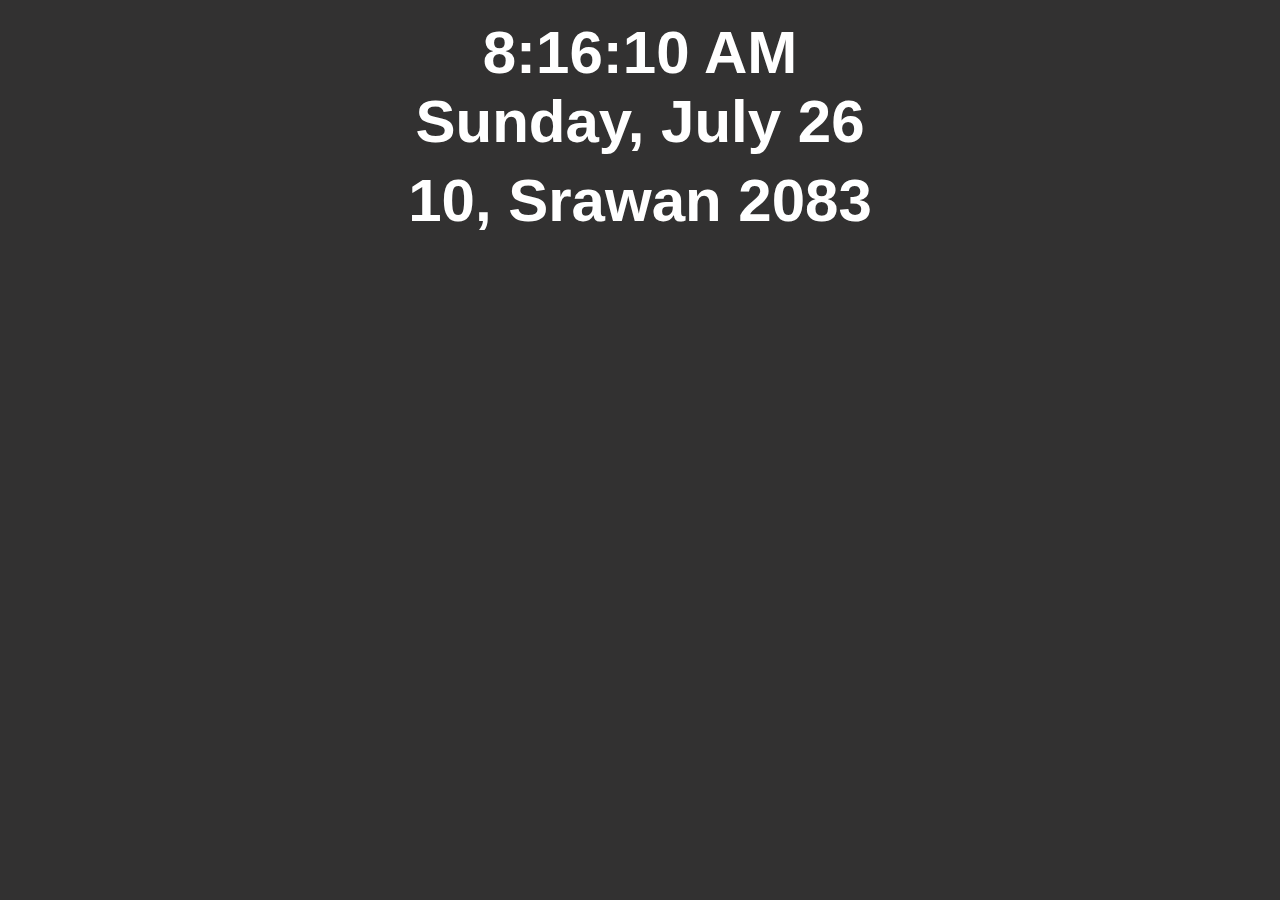
<file: index.html>
<!DOCTYPE html>
<html>
    <head>
        <meta
            charset="utdf-8"
            name="viewport"
            content="width=device-width,initial-scale=1"
        />
        <title>Date</title>
        <link rel="shortcut icon" type="image/jpg" href="favicon.svg" />
        <script src="index.js"></script>
        <link rel="stylesheet" href="style.css" />
    </head>

    <body onload="updateClock()">
        <div class="container">
            <div class="header">
                <h1>
                    <span id="TIME_IN_ENGLISH"></span>
                    <!-- <span id="TIME_IN_NEPALI"></span> -->
                    <span id="DATE_IN_ENGLISH_MONTHS"></span>
                </h1>
                <h2>
                    <span id="DATE_IN_NEPALI_MONTHS"></span>
                    <span class="exam" id="DAYS_FOR_EXAM"></span>
                </h2>
            </div>
            <div class="footer">
                <div class="navigatorButton">
                    <!-- <button onclick="window.location.href = 'convert.html'">Date Converter</a></button> -->
                </div>
            </div>
        </div>
    </body>
</html>
</file>
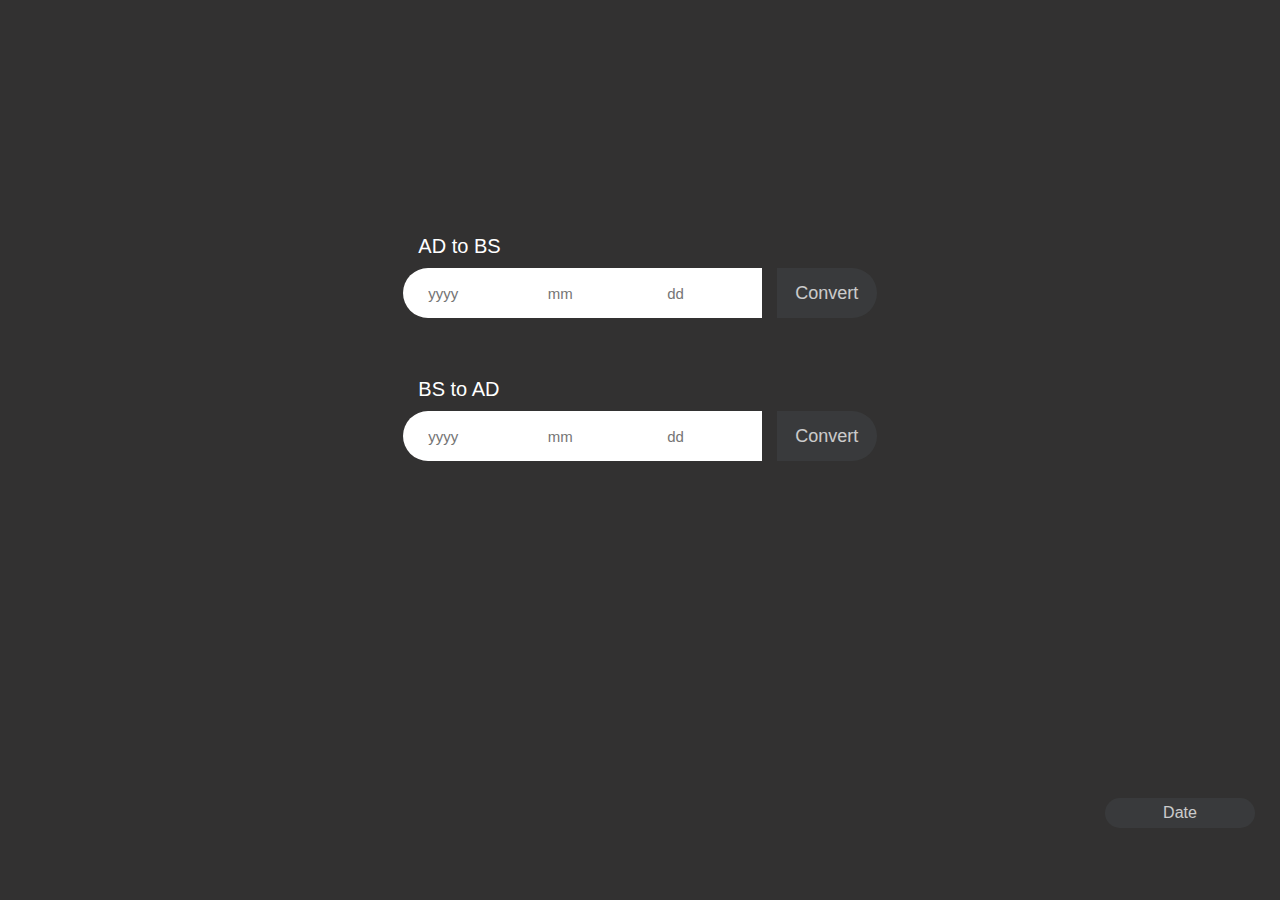
<file: convert.html>
<!Doctype Html>
<Html>
    
<Head>
    <meta charset="utdf-8" name="viewport" content="width=device-width,initial-scale=1"/>
    <title>Convert</title>
    <link rel="shortcut icon" type="image/jpg" href="favicon.svg" />
    <link rel="stylesheet"  href="style.css" />
    <script src = "index.js" >  </script>
</Head>


<body onload = "eventListener();">
    <div class="container">
        <div class="header convert">

            <div class = "boxAD">
                <label for="input"> AD to BS</label> 
                <div onkeypress="return onlyNumberKey(event)">
                    <input type = "text" id = "yearAD" name="year" placeholder="yyyy" required maxlength = "4"  />
                    <input type = "text" id = "monthAD" name="month" placeholder="mm" required maxlength = "2"  />
                    <input type = "text" id = "dayAD" name="day" placeholder="dd" required maxlength = "2"  />
                    <button  name="submitButton" id = "convertAD" onclick="convertDateToBS(document.getElementById('yearAD').value, document.getElementById('monthAD').value, document.getElementById('dayAD').value)">
                        Convert
                    </button>
                </div>
                <span name = "convertedDate" id = "CONVERTED_TO_BS" ></span>
            </div>
            
            <div class = "boxBS">
                <label for="input"> BS to AD</label> 
                <div onkeypress="return onlyNumberKey(event)">
                    <input type = "text" id = "yearBS" name="year" placeholder="yyyy" required maxlength = "4" />
                    <input type = "text" id = "monthBS" name="month" placeholder="mm" required maxlength = "2" />
                    <input type = "text" id = "dayBS" name="day" placeholder="dd" required maxlength = "2" />
                    <button  name="submitButton" id = "convertBS" onclick="convertDateToAD(document.getElementById('yearBS').value, document.getElementById('monthBS').value, document.getElementById('dayBS').value)">
                        Convert
                    </button>
                </div>
                <span name = "convertedDate" id = "CONVERTED_TO_AD"  ></span>
            </div>
        </div>
        <div class="footer">
            <div class = "navigatorButton">
                <button onclick="window.location.href = 'index.html'">Date</a></button>
            </div>
        </div>
    </div>
        
</body>
</file>
<file: style.css>
/* Add additional styles for smaller screens if needed */
.container {
    display: flex;
    flex-direction: column;
    width: 100vw;
    margin-top: 2vh;
    margin-bottom: 2vh;
    align-items: center;
    height: 100vh;
    justify-content: space-evenly;
    gap: 10vh;
}
h1 {
    font-size: 30px;
}
h2 {
    font-size: 500 0px;
}
.convert {
    gap: 20px;
    height: 30vh;
}
input {
    font-size: 12px;
}
input[type="text"] {
    width: 70px;
    height: 30px;
    padding: 0 15px;
}
button {
    font-size: 14px;
    width: 90px;
    height: 40px;
}
body {
    margin: 0;
    padding: 0;
    background-color: rgb(50, 49, 49);
    background-size: cover;
    font-family: "Calibri", "Arial", sans-serif;
    overflow-y: hidden;
    overflow-x: hidden;
}
.header {
    display: flex;
    flex-direction: column;
    justify-content: center;
    align-items: center;
    width: 100%;
    gap: 10px;
}
.footer {
    display: flex;
    justify-content: flex-end;
    align-items: center;
    padding-right: 50px;
    width: 100%;
}
h1 {
    text-align: center;
    color: rgb(255, 255, 255);
    font-size: 38px;
    margin: 0;
}
h2 {
    text-align: center;
    color: rgb(255, 255, 255);
    font-size: 55px;
    margin: 0;
}
span {
    display: block;
}
span:hover {
    color: rgb(78, 208, 255);
    cursor: pointer;
}

button {
    color: rgb(255, 255, 255);
    font-size: 20px;
    border: none;
    outline: none;
    width: 200px;
    height: 50px;
    border-radius: 20px 20px 20px 20px;
    background-color: rgb(60, 62, 64);
    opacity: 0.75;
}

button:hover {
    background-color: rgb(54, 137, 220);
    opacity: 1;
}

input {
    position: relative;
    display: inline-block;
    font-size: 15px;
    box-sizing: border-box;
}
input[type="text"] {
    background: #fff;
    width: 80px;
    height: 50px;
    border: none;
    outline: none;
    padding: 0 25px;
}
input[name="year"] {
    border-radius: 25px 0 0 25px;
}
input[name="month"] {
    left: -5px;
}
input[name="day"] {
    left: -10px;
}
button[name="submitButton"] {
    color: #fff;
    width: 90px;
    height: 50px;
    font-size: 18px;
    border: none;
    outline: none;
    border-radius: 0 25px 25px 0;
    cursor: pointer;
    background: rgb(60, 62, 64);
    left: -10px;
}
button[name="submitButton"]:hover {
    background: rgb(54, 137, 220);
}
label {
    color: #fff;
    position: relative;
    left: 15px;
    bottom: 10px;
    font-size: 20px;
    opacity: 1;
}

span[name="convertedDate"] {
    position: relative;
    color: #fff;
    font-size: 30px;
    padding: 10px 25px;
    cursor: pointer;
    user-select: all;
}
@media (min-width: 768px) {
    .container {
        justify-content: space-between !important;
        height: 90vh !important;
    }
    .convert {
        gap: 50px;
        height: 80vh;
    }
    h1 {
        font-size: 60px;
    }
    .exam {
        font-size: 40px;
    }
    h2 {
        font-size: 60px;
    }

    button {
        font-size: 16px;
        width: 150px;
        height: 30px;
    }

    input {
        font-size: 15px;
    }
    input[type="text"] {
        width: 120px;
        height: 50px;
        padding: 0 25px;
    }
    button[name="submitButton"] {
        width: 100px;
        height: 50px;
    }
}
</file>
